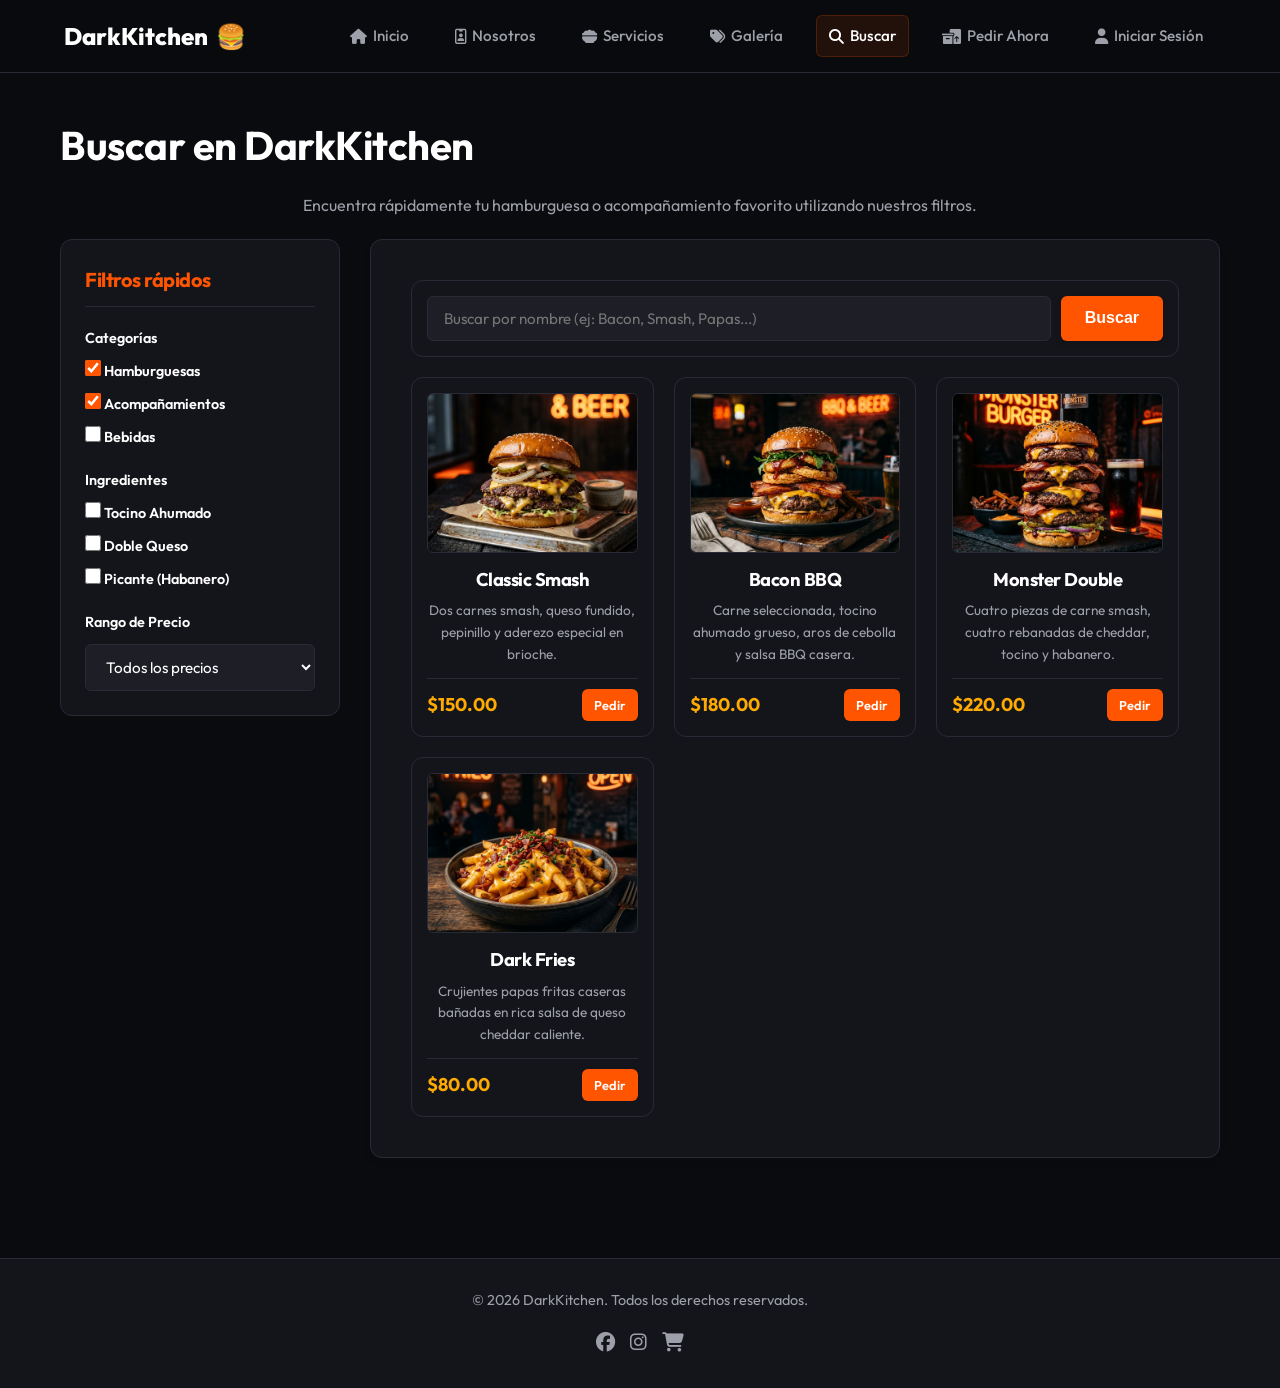
<file: pages/buscar.html>
<!doctype html>
<html lang="es">
  <head>
    <meta charset="UTF-8" />
    <meta name="viewport" content="width=device-width, initial-scale=1.0" />
    <title>DarkKitchen | Buscar Productos</title>
    <link rel="icon" href="../img/icon.ico" />
    <link
      rel="stylesheet"
      href="https://cdnjs.cloudflare.com/ajax/libs/font-awesome/6.5.0/css/all.min.css"
    />
    <link rel="stylesheet" href="../css/general.css" />
    <link rel="stylesheet" href="../css/buscar.css" />
  </head>
  <body>
    <header>
      <a href="../index.html" class="logo" title="Logo de DarkKitchen">DarkKitchen <span>🍔</span></a>
      <nav>
        <ul>
          <li>
            <a href="../index.html" title="Ir a la página de inicio">
              <i class="fa-solid fa-house"></i>Inicio</a
            >
          </li>
          <li>
            <a href="nosotros.html" title="Conocer más sobre DarkKitchen">
              <i class="fa-regular fa-id-badge"></i>Nosotros</a
            >
          </li>
          <li>
            <a href="servicios.html" title="Ver el menú de hamburguesas">
              <i class="fa-solid fa-bowl-food"></i>Servicios</a
            >
          </li>
          <li>
            <a href="galeria.html" title="Ver galería y promociones de DarkKitchen">
              <i class="fa-solid fa-tags"></i>Galería</a
            >
          </li>
          <li>
            <a href="buscar.html" class="active" title="Buscar y filtrar hamburguesas">
              <i class="fa-solid fa-magnifying-glass"></i>Buscar</a
            >
          </li>
          <li>
            <a href="contacto.html" title="Hacer un pedido">
              <i class="fa-solid fa-boxes-packing"></i>Pedir Ahora</a
            >
          </li>
          <li>
            <a href="login.html" title="Iniciar sesión en tu cuenta">
              <i class="fa-solid fa-user"></i>Iniciar Sesión</a
            >
          </li>
        </ul>
      </nav>
    </header>

    <main>
      <h1>Buscar en DarkKitchen</h1>
      <p style="text-align: center;">Encuentra rápidamente tu hamburguesa o acompañamiento favorito utilizando nuestros filtros.</p>

      <div class="buscar-layout">
        <!-- Sidebar de Filtros -->
        <aside class="filtros-panel" title="Opciones de filtrado de productos">
          <h3>Filtros rápidos</h3>
          
          <div class="filtro-grupo">
            <label>Categorías</label>
            <label class="filtro-opcion">
              <input type="checkbox" name="categoria" value="burgers" checked />
              Hamburguesas
            </label>
            <label class="filtro-opcion">
              <input type="checkbox" name="categoria" value="sides" checked />
              Acompañamientos
            </label>
            <label class="filtro-opcion">
              <input type="checkbox" name="categoria" value="drinks" />
              Bebidas
            </label>
          </div>

          <div class="filtro-grupo">
            <label>Ingredientes</label>
            <label class="filtro-opcion">
              <input type="checkbox" name="ingrediente" value="tocino" />
              Tocino Ahumado
            </label>
            <label class="filtro-opcion">
              <input type="checkbox" name="ingrediente" value="queso" />
              Doble Queso
            </label>
            <label class="filtro-opcion">
              <input type="checkbox" name="ingrediente" value="picante" />
              Picante (Habanero)
            </label>
          </div>

          <div class="filtro-grupo">
            <label>Rango de Precio</label>
            <select title="Selecciona un rango de precios">
              <option value="todos">Todos los precios</option>
              <option value="bajo">Menos de $100.00</option>
              <option value="medio">$100.00 - $180.00</option>
              <option value="alto">Más de $180.00</option>
            </select>
          </div>
        </aside>

        <!-- Resultados -->
        <section class="resultados-panel" title="Resultados de búsqueda">
          <form class="busqueda-barra" action="#" method="GET" onsubmit="return false;">
            <input
              type="text"
              placeholder="Buscar por nombre (ej: Bacon, Smash, Papas...)"
              title="Introduce palabras clave de búsqueda"
            />
            <button class="btn-primary" type="submit" title="Realizar la búsqueda">Buscar</button>
          </form>

          <div class="resultados-grid" title="Listado de hamburguesas encontradas">
            <article class="tarjeta-resultado" title="Classic Smash Burger">
              <img src="../img/burger1.jpg" alt="Classic Smash Burger" />
              <div>
                <h4>Classic Smash</h4>
                <p>Dos carnes smash, queso fundido, pepinillo y aderezo especial en brioche.</p>
              </div>
              <div class="precio-compra">
                <span class="precio">$150.00</span>
                <a href="contacto.html" class="btn-pedir" title="Pedir Classic Smash">Pedir</a>
              </div>
            </article>

            <article class="tarjeta-resultado" title="Bacon BBQ Burger">
              <img src="../img/burger2.jpg" alt="Bacon BBQ Burger" />
              <div>
                <h4>Bacon BBQ</h4>
                <p>Carne seleccionada, tocino ahumado grueso, aros de cebolla y salsa BBQ casera.</p>
              </div>
              <div class="precio-compra">
                <span class="precio">$180.00</span>
                <a href="contacto.html" class="btn-pedir" title="Pedir Bacon BBQ">Pedir</a>
              </div>
            </article>

            <article class="tarjeta-resultado" title="Monster Double Burger">
              <img src="../img/burger3.jpg" alt="Monster Double Burger" />
              <div>
                <h4>Monster Double</h4>
                <p>Cuatro piezas de carne smash, cuatro rebanadas de cheddar, tocino y habanero.</p>
              </div>
              <div class="precio-compra">
                <span class="precio">$220.00</span>
                <a href="contacto.html" class="btn-pedir" title="Pedir Monster Double">Pedir</a>
              </div>
            </article>

            <article class="tarjeta-resultado" title="Dark Fries">
              <img src="../img/fries.jpg" alt="Dark Fries" />
              <div>
                <h4>Dark Fries</h4>
                <p>Crujientes papas fritas caseras bañadas en rica salsa de queso cheddar caliente.</p>
              </div>
              <div class="precio-compra">
                <span class="precio">$80.00</span>
                <a href="contacto.html" class="btn-pedir" title="Pedir Dark Fries">Pedir</a>
              </div>
            </article>
          </div>
        </section>
      </div>
    </main>

    <footer>
      <p>&copy; 2026 DarkKitchen. Todos los derechos reservados.</p>
      <div class="social-icons">
        <a href="https://facebook.com" target="_blank" title="Facebook"><i class="fa-brands fa-facebook"></i></a>
        <a href="https://instagram.com" target="_blank" title="Instagram"><i class="fa-brands fa-instagram"></i></a>
        <a href="contacto.html" title="Pedir ahora"><i class="fa-solid fa-cart-shopping"></i></a>
      </div>
    </footer>
  </body>
</html>
</file>
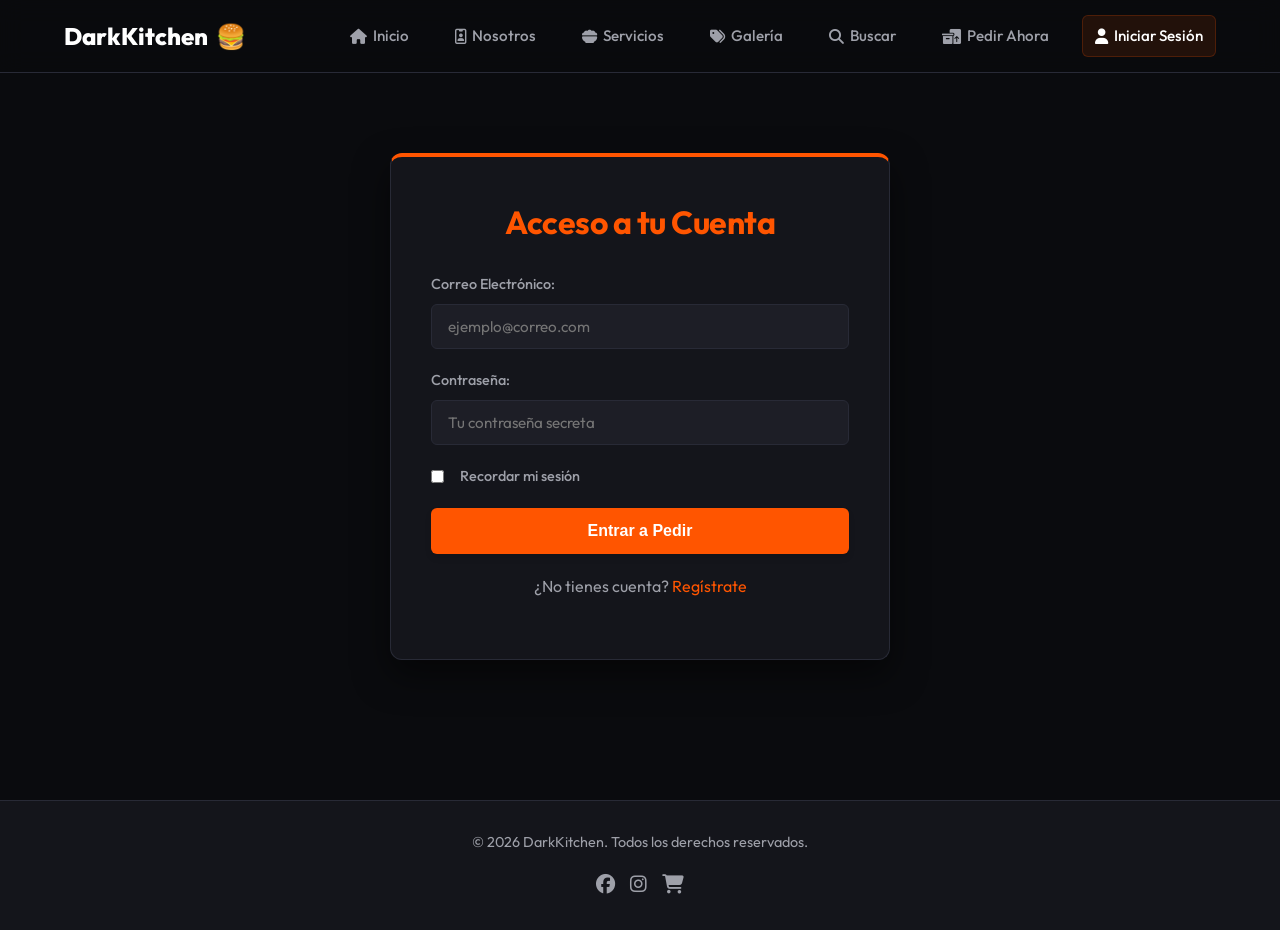
<file: pages/login.html>
<!doctype html>
<html lang="es">
  <head>
    <meta charset="UTF-8" />
    <meta name="viewport" content="width=device-width, initial-scale=1.0" />
    <title>DarkKitchen | Iniciar Sesión</title>
    <link rel="icon" href="../img/icon.ico" />
    <link
      rel="stylesheet"
      href="https://cdnjs.cloudflare.com/ajax/libs/font-awesome/6.5.0/css/all.min.css"
    />
    <link rel="stylesheet" href="../css/general.css" />
  </head>

  <body>
    <header>
      <a href="../index.html" class="logo" title="Logo de DarkKitchen">DarkKitchen <span>🍔</span></a>
      <nav>
        <ul>
          <li>
            <a href="../index.html" title="Ir a la página de inicio">
              <i class="fa-solid fa-house"></i>Inicio</a
            >
          </li>
          <li>
            <a href="nosotros.html" title="Conocer más sobre DarkKitchen">
              <i class="fa-regular fa-id-badge"></i>Nosotros</a
            >
          </li>
          <li>
            <a href="servicios.html" title="Ver el menú de hamburguesas">
              <i class="fa-solid fa-bowl-food"></i>Servicios</a
            >
          </li>
          <li>
            <a href="galeria.html" title="Ver galería y promociones de DarkKitchen">
              <i class="fa-solid fa-tags"></i>Galería</a
            >
          </li>
          <li>
            <a href="buscar.html" title="Buscar y filtrar hamburguesas">
              <i class="fa-solid fa-magnifying-glass"></i>Buscar</a
            >
          </li>
          <li>
            <a href="contacto.html" title="Hacer un pedido">
              <i class="fa-solid fa-boxes-packing"></i>Pedir Ahora</a
            >
          </li>
          <li>
            <a href="login.html" class="active" title="Iniciar sesión en tu cuenta">
              <i class="fa-solid fa-user"></i>Iniciar Sesión</a
            >
          </li>
        </ul>
      </nav>
    </header>

    <main>
      <section id="login-acceso" title="Formulario de inicio de sesión">
        <h2>Acceso a tu Cuenta</h2>
        <form class="formulario-acceso" action="../index.html" method="post">
          <div class="campo-grupo">
            <label for="email">Correo Electrónico:</label>
            <input
              type="email"
              id="email"
              name="email"
              placeholder="ejemplo@correo.com"
              title="Escribe tu correo electrónico"
              required
            />
          </div>
          <div class="campo-grupo">
            <label for="password">Contraseña:</label>
            <input
              type="password"
              id="password"
              name="password"
              placeholder="Tu contraseña secreta"
              title="Escribe tu contraseña"
              required
            />
          </div>

          <div class="campo-grupo">
            <label for="recordar" style="display: flex; align-items: center; cursor: pointer; gap: 8px;">
              <input
                type="checkbox"
                id="recordar"
                name="recordar"
                title="Mantener tu sesión recordada"
              />
              Recordar mi sesión
            </label>
          </div>
          <button class="btn-primary" type="submit" title="Entrar a tu cuenta para realizar pedidos">
            Entrar a Pedir
          </button>
        </form>
        <p>
          ¿No tienes cuenta?
          <a href="registro.html" title="Crear una cuenta nueva">Regístrate</a>
        </p>
      </section>
    </main>

    <footer>
      <p>&copy; 2026 DarkKitchen. Todos los derechos reservados.</p>
      <div class="social-icons">
        <a href="https://facebook.com" target="_blank" title="Facebook"><i class="fa-brands fa-facebook"></i></a>
        <a href="https://instagram.com" target="_blank" title="Instagram"><i class="fa-brands fa-instagram"></i></a>
        <a href="contacto.html" title="Pedir ahora"><i class="fa-solid fa-cart-shopping"></i></a>
      </div>
    </footer>
  </body>
</html>
</file>
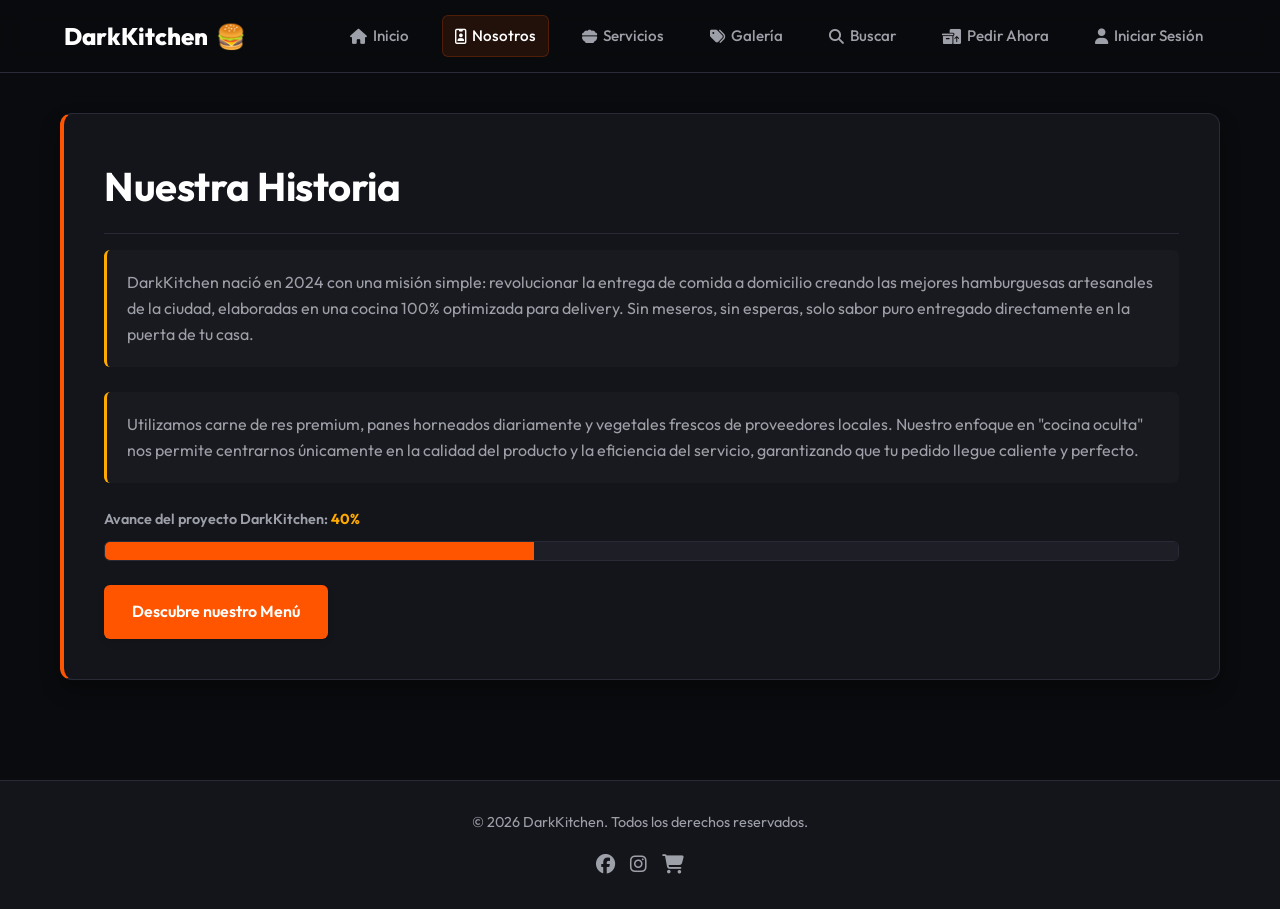
<file: pages/nosotros.html>
<!doctype html>
<html lang="es">
  <head>
    <meta charset="UTF-8" />
    <meta name="viewport" content="width=device-width, initial-scale=1.0" />
    <title>DarkKitchen | Nosotros</title>
    <link rel="icon" href="../img/icon.ico" />
    <link
      rel="stylesheet"
      href="https://cdnjs.cloudflare.com/ajax/libs/font-awesome/6.5.0/css/all.min.css"
    />
    <link rel="stylesheet" href="../css/general.css" />
  </head>

  <body>
    <header>
      <a href="../index.html" class="logo" title="Logo de DarkKitchen">DarkKitchen <span>🍔</span></a>
      <nav>
        <ul>
          <li>
            <a href="../index.html" title="Ir a la página de inicio">
              <i class="fa-solid fa-house"></i>Inicio</a
            >
          </li>
          <li>
            <a href="nosotros.html" class="active" title="Conocer más sobre DarkKitchen">
              <i class="fa-regular fa-id-badge"></i>Nosotros</a
            >
          </li>
          <li>
            <a href="servicios.html" title="Ver el menú de hamburguesas">
              <i class="fa-solid fa-bowl-food"></i>Servicios</a
            >
          </li>
          <li>
            <a href="galeria.html" title="Ver galería y promociones de DarkKitchen">
              <i class="fa-solid fa-tags"></i>Galería</a
            >
          </li>
          <li>
            <a href="buscar.html" title="Buscar y filtrar hamburguesas">
              <i class="fa-solid fa-magnifying-glass"></i>Buscar</a
            >
          </li>
          <li>
            <a href="contacto.html" title="Hacer un pedido">
              <i class="fa-solid fa-boxes-packing"></i>Pedir Ahora</a
            >
          </li>
          <li>
            <a href="login.html" title="Iniciar sesión en tu cuenta">
              <i class="fa-solid fa-user"></i>Iniciar Sesión</a
            >
          </li>
        </ul>
      </nav>
    </header>

    <main>
      <section id="nosotros-historia" title="Historia y avance del proyecto DarkKitchen">
        <h1>Nuestra Historia</h1>
        <p class="nota">
          DarkKitchen nació en 2024 con una misión simple: revolucionar la
          entrega de comida a domicilio creando las mejores hamburguesas
          artesanales de la ciudad, elaboradas en una cocina 100% optimizada
          para delivery. Sin meseros, sin esperas, solo sabor puro entregado
          directamente en la puerta de tu casa.
        </p>
        <p class="nota">
          Utilizamos carne de res premium, panes horneados diariamente y
          vegetales frescos de proveedores locales. Nuestro enfoque en "cocina
          oculta" nos permite centrarnos únicamente en la calidad del producto y
          la eficiencia del servicio, garantizando que tu pedido llegue caliente
          y perfecto.
        </p>
        <div style="margin-top: 25px;">
          <label for="avance" style="font-weight: 600; display: block; margin-bottom: 8px;">
            Avance del proyecto DarkKitchen: <span title="Porcentaje completado del proyecto">40%</span>
          </label>

          <progress
            id="avance"
            value="40"
            max="100"
            title="Avance actual del proyecto: 40%"
          ></progress>
        </div>
        <a
          href="servicios.html"
          class="btn-primary"
          style="display: inline-block; width: auto; margin-top: 20px;"
          title="Ir al menú oficial de DarkKitchen"
          >Descubre nuestro Menú</a
        >
      </section>
    </main>

    <footer>
      <p>&copy; 2026 DarkKitchen. Todos los derechos reservados.</p>
      <div class="social-icons">
        <a href="https://facebook.com" target="_blank" title="Facebook"><i class="fa-brands fa-facebook"></i></a>
        <a href="https://instagram.com" target="_blank" title="Instagram"><i class="fa-brands fa-instagram"></i></a>
        <a href="contacto.html" title="Pedir ahora"><i class="fa-solid fa-cart-shopping"></i></a>
      </div>
    </footer>
  </body>
</html>
</file>
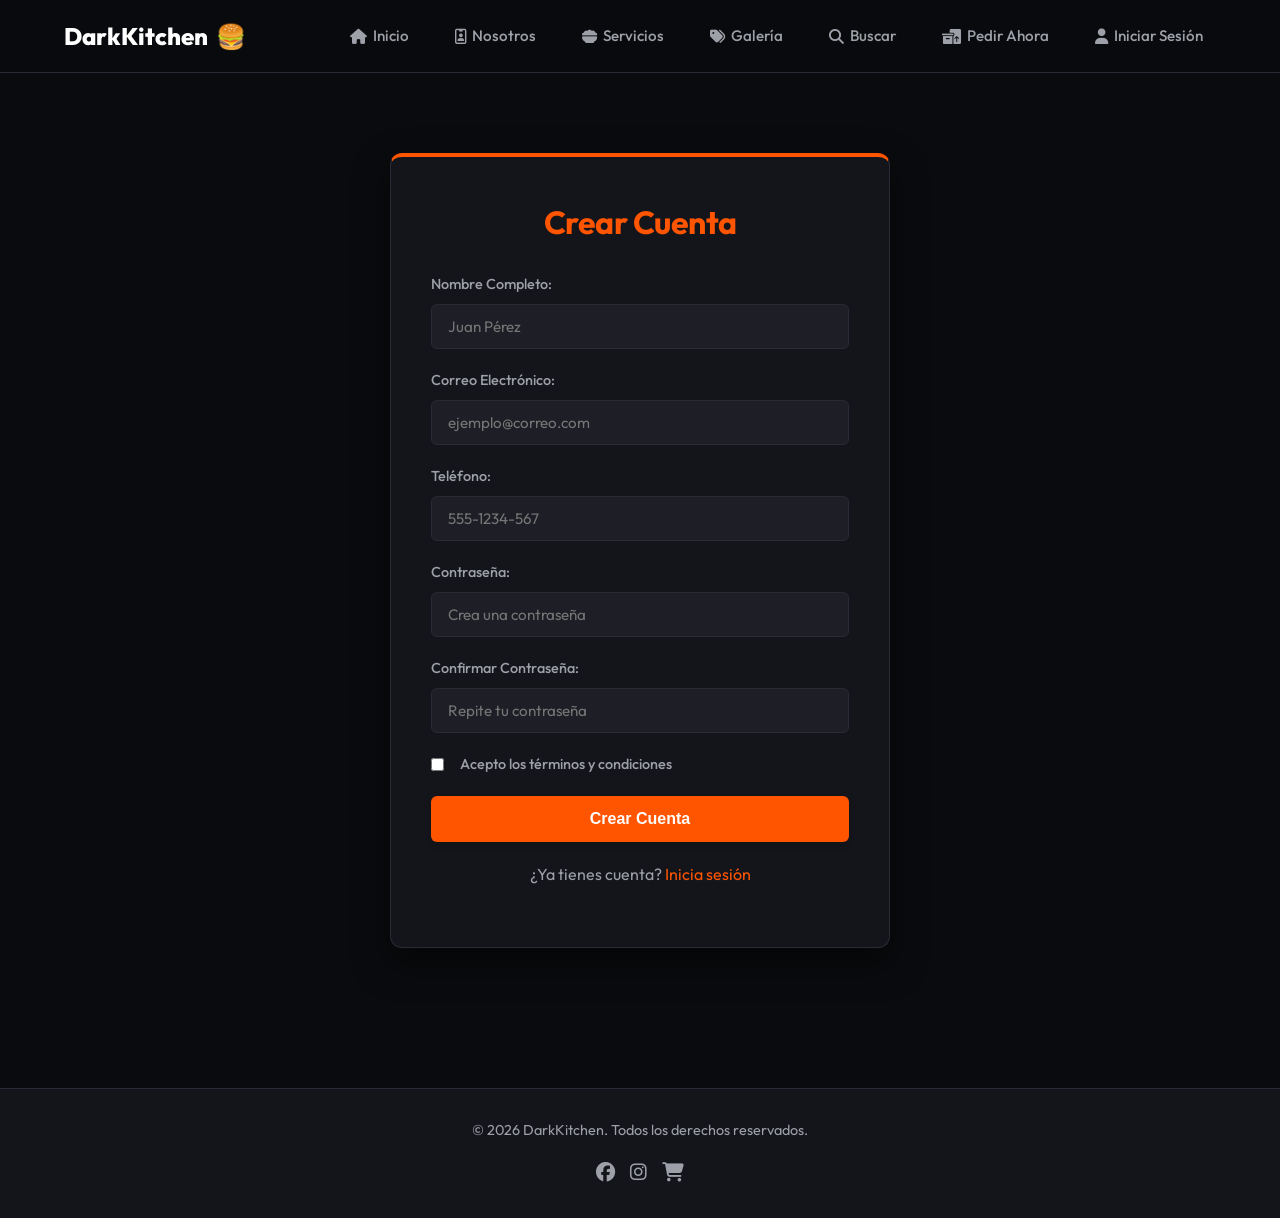
<file: pages/registro.html>
<!doctype html>
<html lang="es">
  <head>
    <meta charset="UTF-8" />
    <meta name="viewport" content="width=device-width, initial-scale=1.0" />
    <title>DarkKitchen | Registro</title>
    <link rel="icon" href="../img/icon.ico" />
    <link
      rel="stylesheet"
      href="https://cdnjs.cloudflare.com/ajax/libs/font-awesome/6.5.0/css/all.min.css"
    />
    <link rel="stylesheet" href="../css/general.css" />
  </head>

  <body>
    <header>
      <a href="../index.html" class="logo" title="Logo de DarkKitchen">DarkKitchen <span>🍔</span></a>
      <nav>
        <ul>
          <li>
            <a href="../index.html" title="Ir a la página de inicio">
              <i class="fa-solid fa-house"></i>Inicio</a
            >
          </li>
          <li>
            <a href="nosotros.html" title="Conocer más sobre DarkKitchen">
              <i class="fa-regular fa-id-badge"></i>Nosotros</a
            >
          </li>
          <li>
            <a href="servicios.html" title="Ver el menú de hamburguesas">
              <i class="fa-solid fa-bowl-food"></i>Servicios</a
            >
          </li>
          <li>
            <a href="galeria.html" title="Ver galería y promociones de DarkKitchen">
              <i class="fa-solid fa-tags"></i>Galería</a
            >
          </li>
          <li>
            <a href="buscar.html" title="Buscar y filtrar hamburguesas">
              <i class="fa-solid fa-magnifying-glass"></i>Buscar</a
            >
          </li>
          <li>
            <a href="contacto.html" title="Hacer un pedido">
              <i class="fa-solid fa-boxes-packing"></i>Pedir Ahora</a
            >
          </li>
          <li>
            <a href="login.html" title="Iniciar sesión en tu cuenta">
              <i class="fa-solid fa-user"></i>Iniciar Sesión</a
            >
          </li>
        </ul>
      </nav>
    </header>

    <main>
      <section id="registro-usuario" title="Formulario de registro de usuario">
        <h2>Crear Cuenta</h2>

        <form class="formulario-acceso" action="login.html" method="post">
          <div class="campo-grupo">
            <label for="nombre">Nombre Completo:</label>
            <input
              type="text"
              id="nombre"
              name="nombre"
              placeholder="Juan Pérez"
              title="Escribe tu nombre completo"
              required
            />
          </div>

          <div class="campo-grupo">
            <label for="email">Correo Electrónico:</label>
            <input
              type="email"
              id="email"
              name="email"
              placeholder="ejemplo@correo.com"
              title="Escribe tu correo electrónico"
              required
            />
          </div>

          <div class="campo-grupo">
            <label for="telefono">Teléfono:</label>
            <input
              type="tel"
              id="telefono"
              name="telefono"
              placeholder="555-1234-567"
              title="Escribe tu número de teléfono"
              required
            />
          </div>

          <div class="campo-grupo">
            <label for="password">Contraseña:</label>
            <input
              type="password"
              id="password"
              name="password"
              placeholder="Crea una contraseña"
              title="Crea una contraseña"
              required
            />
          </div>

          <div class="campo-grupo">
            <label for="confirmar_password">Confirmar Contraseña:</label>
            <input
              type="password"
              id="confirmar_password"
              name="confirmar_password"
              placeholder="Repite tu contraseña"
              title="Confirma tu contraseña"
              required
            />
          </div>

          <div class="campo-grupo">
            <label for="terminos" style="display: flex; align-items: center; cursor: pointer; gap: 8px;">
              <input type="checkbox" id="terminos" name="terminos" title="Aceptar términos y condiciones" required />
              Acepto los términos y condiciones
            </label>
          </div>

          <button class="btn-primary" type="submit" title="Crear una cuenta nueva">
            Crear Cuenta
          </button>
        </form>

        <p>
          ¿Ya tienes cuenta?
          <a href="login.html" title="Volver al inicio de sesión">Inicia sesión</a>
        </p>
      </section>
    </main>

    <footer>
      <p>&copy; 2026 DarkKitchen. Todos los derechos reservados.</p>
      <div class="social-icons">
        <a href="https://facebook.com" target="_blank" title="Facebook"><i class="fa-brands fa-facebook"></i></a>
        <a href="https://instagram.com" target="_blank" title="Instagram"><i class="fa-brands fa-instagram"></i></a>
        <a href="contacto.html" title="Pedir ahora"><i class="fa-solid fa-cart-shopping"></i></a>
      </div>
    </footer>
  </body>
</html>
</file>
<file: css/general.css>
/* ============================================================
   BLOQUE 1: VARIABLES Y SISTEMA DE DISEÑO
   Definición de paleta de colores, fuentes, espaciados y sombras.
   ============================================================ */
@import url('https://fonts.googleapis.com/css2?family=Outfit:wght@300;400;500;600;700;800&display=swap');

:root {
  --bg-primary: #0a0b0e;
  --bg-secondary: #14151b;
  --bg-tertiary: #1d1e26;
  --accent-primary: #ff5500;
  --accent-secondary: #ffaa00;
  --text-primary: #ffffff;
  --text-secondary: #9ea0a9;
  --text-muted: #64666f;
  --border-color: #282a36;
  --border-hover: #ff5500;
  --font-main: 'Outfit', sans-serif;
  --shadow-sm: 0 4px 6px rgba(0, 0, 0, 0.1);
  --shadow-md: 0 10px 20px rgba(0, 0, 0, 0.3);
  --shadow-lg: 0 15px 35px rgba(0, 0, 0, 0.5);
  --shadow-glow: 0 0 15px rgba(255, 85, 0, 0.2);
  --border-radius-sm: 6px;
  --border-radius-md: 12px;
  --border-radius-lg: 20px;
  --transition-fast: 0.2s ease;
  --transition-normal: 0.3s ease;
}

/* ============================================================
   BLOQUE 2: RESET Y CONFIGURACIÓN BASE
   Selector universal, body y estructura de página.
   ============================================================ */
* {
  margin: 0;
  padding: 0;
  box-sizing: border-box;
}

body {
  background-color: var(--bg-primary);
  color: var(--text-primary);
  font-family: var(--font-main);
  font-size: 16px;
  line-height: 1.6;
  display: flex;
  flex-direction: column;
  min-height: 100vh;
}

/* ============================================================
   BLOQUE 3: TIPOGRAFÍA Y ENLACES
   Títulos generales, párrafos y enlaces interactivos.
   ============================================================ */
h1, h2, h3, h4 {
  font-weight: 700;
  color: var(--text-primary);
  letter-spacing: -0.5px;
}

h1 {
  font-size: 2.5rem;
  margin-bottom: 1rem;
}

h2 {
  font-size: 2rem;
  margin-bottom: 1.5rem;
}

h3 {
  font-size: 1.5rem;
  margin-bottom: 1rem;
}

p {
  color: var(--text-secondary);
  margin-bottom: 1.25rem;
}

a {
  color: var(--accent-primary);
  text-decoration: none;
  transition: color var(--transition-fast);
}

a:hover {
  color: var(--accent-secondary);
}

/* ============================================================
   BLOQUE 4: CABECERA Y NAVEGACIÓN (FLEXBOX)
   Estructura sticky glassmorphism y menú adaptativo.
   ============================================================ */
header {
  position: sticky;
  top: 0;
  z-index: 1000;
  background-color: rgba(10, 11, 14, 0.85);
  backdrop-filter: blur(12px);
  border-bottom: 1px solid var(--border-color);
  padding: 15px 5%;
  display: flex;
  justify-content: space-between;
  align-items: center;
}

header .logo {
  font-size: 1.5rem;
  font-weight: 800;
  color: var(--text-primary);
  display: flex;
  align-items: center;
  gap: 8px;
  text-decoration: none;
}

header .logo span {
  color: var(--accent-primary);
}

nav ul {
  display: flex;
  list-style: none;
  gap: 20px;
  align-items: center;
  margin: 0;
  padding: 0;
}

nav a {
  color: var(--text-secondary);
  font-size: 0.95rem;
  font-weight: 500;
  padding: 8px 12px;
  border-radius: var(--border-radius-sm);
  display: flex;
  align-items: center;
  gap: 6px;
  transition: all var(--transition-normal);
  border: 1px solid transparent;
}

nav a:hover, nav a.active {
  color: var(--text-primary);
  background-color: rgba(255, 85, 0, 0.1);
  border-color: rgba(255, 85, 0, 0.2);
}

@media (max-width: 900px) {
  header {
    flex-direction: column;
    gap: 15px;
    padding: 15px 20px;
  }
  nav ul {
    flex-wrap: wrap;
    justify-content: center;
    gap: 10px;
  }
  nav a {
    font-size: 0.85rem;
    padding: 6px 10px;
  }
}

/* ============================================================
   BLOQUE 5: MAQUETACIÓN GENERAL Y CONTENEDORES
   Estructura de main, sections y espaciado dinámico.
   ============================================================ */
main {
  flex-grow: 1;
  width: 100%;
  max-width: 1200px;
  margin: 0 auto;
  padding: 40px 20px;
}

section {
  background-color: var(--bg-secondary);
  border: 1px solid var(--border-color);
  border-radius: var(--border-radius-md);
  padding: 40px;
  margin-bottom: 40px;
  box-shadow: var(--shadow-sm);
}

section:last-of-type {
  margin-bottom: 0;
}

/* ============================================================
   BLOQUE 6: ELEMENTOS DE FORMULARIO COMUNES
   Inputs, selects, textareas y botones base del proyecto.
   ============================================================ */
form {
  width: 100%;
  background-color: var(--bg-secondary);
}

fieldset {
  border: 1px solid var(--border-color);
  border-radius: var(--border-radius-md);
  padding: 24px;
  margin-bottom: 24px;
}

legend {
  font-size: 1.15rem;
  font-weight: 600;
  color: var(--accent-primary);
  padding: 0 10px;
}

label {
  display: block;
  font-size: 0.9rem;
  font-weight: 500;
  color: var(--text-secondary);
  margin-bottom: 8px;
}

input[type="text"],
input[type="email"],
input[type="password"],
input[type="tel"],
input[type="number"],
input[type="time"],
select,
textarea {
  width: 100%;
  padding: 12px 16px;
  background-color: var(--bg-tertiary);
  border: 1px solid var(--border-color);
  border-radius: var(--border-radius-sm);
  color: var(--text-primary);
  font-family: var(--font-main);
  font-size: 0.95rem;
  transition: all var(--transition-fast);
}

input:focus,
select:focus,
textarea:focus {
  outline: none;
  border-color: var(--accent-primary);
  box-shadow: 0 0 0 3px rgba(255, 85, 0, 0.2);
}

textarea {
  resize: vertical;
  min-height: 120px;
}

/* Estilos de botones generales */
.btn-primary {
  display: inline-block;
  width: 100%;
  padding: 14px 28px;
  background-color: var(--accent-primary);
  color: var(--text-primary);
  font-size: 1rem;
  font-weight: 600;
  text-align: center;
  border: none;
  border-radius: var(--border-radius-sm);
  cursor: pointer;
  transition: all var(--transition-fast);
  box-shadow: var(--shadow-sm);
}

.btn-primary:hover {
  background-color: var(--accent-secondary);
  transform: translateY(-2px);
  box-shadow: var(--shadow-glow);
}

/* ============================================================
   BLOQUE 7: TABLAS Y ELEMENTOS MULTIMEDIA
   Estilos base para tablas de datos y elementos incrustados.
   ============================================================ */
table {
  width: 100%;
  border-collapse: collapse;
  margin: 24px 0;
  border: 1px solid var(--border-color);
  border-radius: var(--border-radius-md);
  overflow: hidden;
  box-shadow: var(--shadow-sm);
}

th, td {
  padding: 16px;
  text-align: left;
  border-bottom: 1px solid var(--border-color);
}

th {
  background-color: var(--bg-tertiary);
  color: var(--text-primary);
  font-weight: 600;
}

tr:last-child td {
  border-bottom: none;
}

tr:nth-child(even) {
  background-color: rgba(255, 255, 255, 0.02);
}

iframe {
  border: 1px solid var(--border-color);
  border-radius: var(--border-radius-md);
}

/* ============================================================
   BLOQUE 8: PIE DE PÁGINA (FLEXBOX)
   Estructura adaptativa de copyright y redes.
   ============================================================ */
footer {
  margin-top: 60px;
  background-color: var(--bg-secondary);
  border-top: 1px solid var(--border-color);
  padding: 30px 5%;
  display: flex;
  flex-direction: column;
  align-items: center;
  gap: 15px;
}

footer p {
  margin: 0;
  font-size: 0.9rem;
  color: var(--text-secondary);
  text-align: center;
}

footer .social-icons {
  display: flex;
  gap: 15px;
}

footer .social-icons a {
  color: var(--text-secondary);
  font-size: 1.2rem;
  transition: color var(--transition-fast);
}

footer .social-icons a:hover {
  color: var(--accent-primary);
}

/* ============================================================
   BLOQUE 9: ESTILOS INTEGRADOS (NOSOTROS)
   Copias integradas de nosotros.css para mantener estructura limpia.
   ============================================================ */
#nosotros-historia {
  border-left: 4px solid var(--accent-primary);
  box-shadow: var(--shadow-md);
}

#nosotros-historia h1 {
  border-bottom: 1px solid var(--border-color);
  padding-bottom: 15px;
}

#nosotros-historia progress {
  width: 100%;
  height: 20px;
  border-radius: var(--border-radius-sm);
  background-color: var(--bg-tertiary);
  border: 1px solid var(--border-color);
  overflow: hidden;
}

#nosotros-historia progress::-webkit-progress-bar {
  background-color: var(--bg-tertiary);
}

#nosotros-historia progress::-webkit-progress-value {
  background-color: var(--accent-primary);
}

#nosotros-historia span {
  font-weight: 700;
  color: var(--accent-secondary);
}

.nota {
  background-color: rgba(255, 255, 255, 0.02);
  border-left: 3px solid var(--accent-secondary);
  padding: 20px;
  border-radius: var(--border-radius-sm);
  margin-bottom: 25px;
}

/* ============================================================
   BLOQUE 10: ESTILOS INTEGRADOS (LOGIN & REGISTRO)
   Copias integradas de login.css y registro.css.
   ============================================================ */
#login-acceso, #registro-usuario {
  max-width: 500px;
  margin: 40px auto;
  box-shadow: var(--shadow-lg);
  border-top: 4px solid var(--accent-primary);
}

#login-acceso h2, #registro-usuario h2 {
  color: var(--accent-primary);
  text-align: center;
}

#login-acceso p, #registro-usuario p {
  text-align: center;
  margin-top: 20px;
}

.formulario-acceso {
  padding: 0;
  border: none;
}

.formulario-acceso .campo-grupo {
  margin-bottom: 20px;
}

.formulario-acceso label {
  color: var(--text-secondary);
}

.formulario-acceso input[type="checkbox"] {
  width: auto;
  margin-right: 8px;
}
</file>
<file: css/buscar.css>
/* ============================================================
   BLOQUE 1: CONTENEDOR DE BÚSQUEDA (GRID DE DOS COLUMNAS)
   Disposición lateral para filtros y resultados en escritorio.
   ============================================================ */
.buscar-layout {
  display: grid;
  grid-template-columns: 1fr;
  gap: 30px;
  margin-top: 20px;
}

@media (min-width: 768px) {
  .buscar-layout {
    grid-template-columns: 280px 1fr;
  }
}

/* ============================================================
   BLOQUE 2: PANEL DE FILTROS (SIDEBAR)
   Estilos específicos para la barra lateral y controles de filtrado.
   ============================================================ */
.filtros-panel {
  background-color: var(--bg-secondary);
  border: 1px solid var(--border-color);
  border-radius: var(--border-radius-md);
  padding: 24px;
  align-self: start;
}

.filtros-panel h3 {
  font-size: 1.25rem;
  color: var(--accent-primary);
  margin-bottom: 20px;
  border-bottom: 1px solid var(--border-color);
  padding-bottom: 10px;
}

.filtro-grupo {
  margin-bottom: 20px;
}

.filtro-grupo:last-child {
  margin-bottom: 0;
}

.filtro-grupo label {
  display: block;
  font-size: 0.9rem;
  font-weight: 600;
  color: var(--text-primary);
  margin-bottom: 10px;
}

/* Checkbox personalizado */
.filtro-opcion {
  display: flex;
  align-items: center;
  gap: 10px;
  margin-bottom: 8px;
  cursor: pointer;
  font-size: 0.9rem;
  color: var(--text-secondary);
  user-select: none;
}

.filtro-opcion input[type="checkbox"] {
  width: 16px;
  height: 16px;
  accent-color: var(--accent-primary);
}

.filtro-opcion:hover {
  color: var(--text-primary);
}

/* ============================================================
   BLOQUE 3: ÁREA DE RESULTADOS
   Buscador superior y grid de resultados.
   ============================================================ */
.resultados-panel {
  display: flex;
  flex-direction: column;
  gap: 20px;
}

/* Caja de búsqueda principal */
.busqueda-barra {
  display: flex;
  gap: 10px;
  background-color: var(--bg-secondary);
  border: 1px solid var(--border-color);
  border-radius: var(--border-radius-md);
  padding: 15px;
}

.busqueda-barra input {
  flex-grow: 1;
}

.busqueda-barra button {
  width: auto;
  padding: 0 24px;
}

/* Grid de hamburguesas filtradas */
.resultados-grid {
  display: grid;
  grid-template-columns: repeat(auto-fill, minmax(240px, 1fr));
  gap: 20px;
}

/* Tarjetas individuales de búsqueda */
.tarjeta-resultado {
  background-color: var(--bg-secondary);
  border: 1px solid var(--border-color);
  border-radius: var(--border-radius-md);
  padding: 15px;
  display: flex;
  flex-direction: column;
  justify-content: space-between;
  transition: all var(--transition-normal);
  text-align: center;
}

.tarjeta-resultado:hover {
  border-color: var(--accent-primary);
  box-shadow: var(--shadow-glow);
  transform: translateY(-4px);
}

.tarjeta-resultado img {
  width: 100%;
  height: 160px;
  object-fit: cover;
  border-radius: var(--border-radius-sm);
  border: 1px solid var(--border-color);
  margin-bottom: 12px;
}

.tarjeta-resultado h4 {
  font-size: 1.15rem;
  color: var(--text-primary);
  margin-bottom: 6px;
}

.tarjeta-resultado p {
  font-size: 0.85rem;
  color: var(--text-secondary);
  margin-bottom: 12px;
  flex-grow: 1;
}

.tarjeta-resultado .precio-compra {
  display: flex;
  justify-content: space-between;
  align-items: center;
  padding-top: 10px;
  border-top: 1px solid var(--border-color);
}

.tarjeta-resultado .precio {
  font-weight: 700;
  color: var(--accent-secondary);
  font-size: 1.15rem;
}

.tarjeta-resultado .btn-pedir {
  background-color: var(--accent-primary);
  color: var(--text-primary);
  padding: 6px 12px;
  border-radius: var(--border-radius-sm);
  font-size: 0.8rem;
  font-weight: 600;
  transition: background var(--transition-fast);
}

.tarjeta-resultado .btn-pedir:hover {
  background-color: var(--accent-secondary);
  color: var(--bg-primary);
}
</file>
